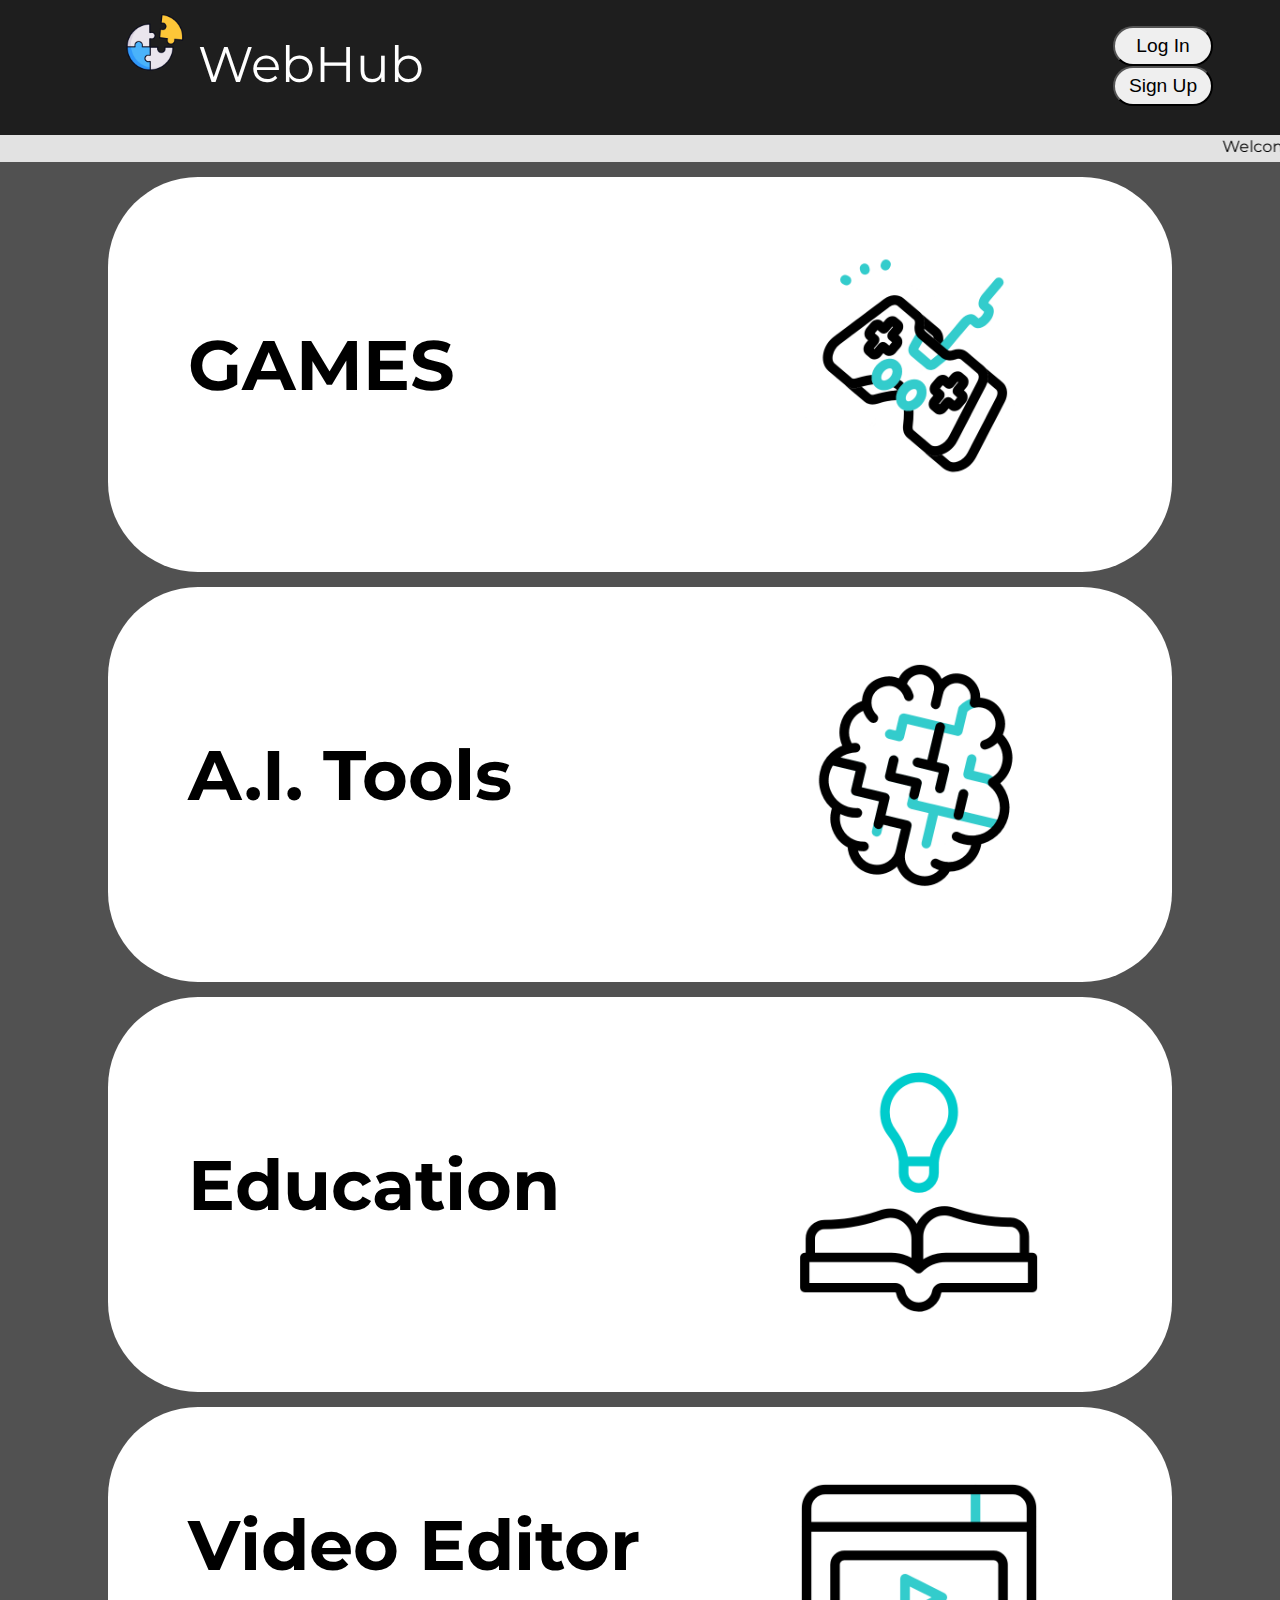
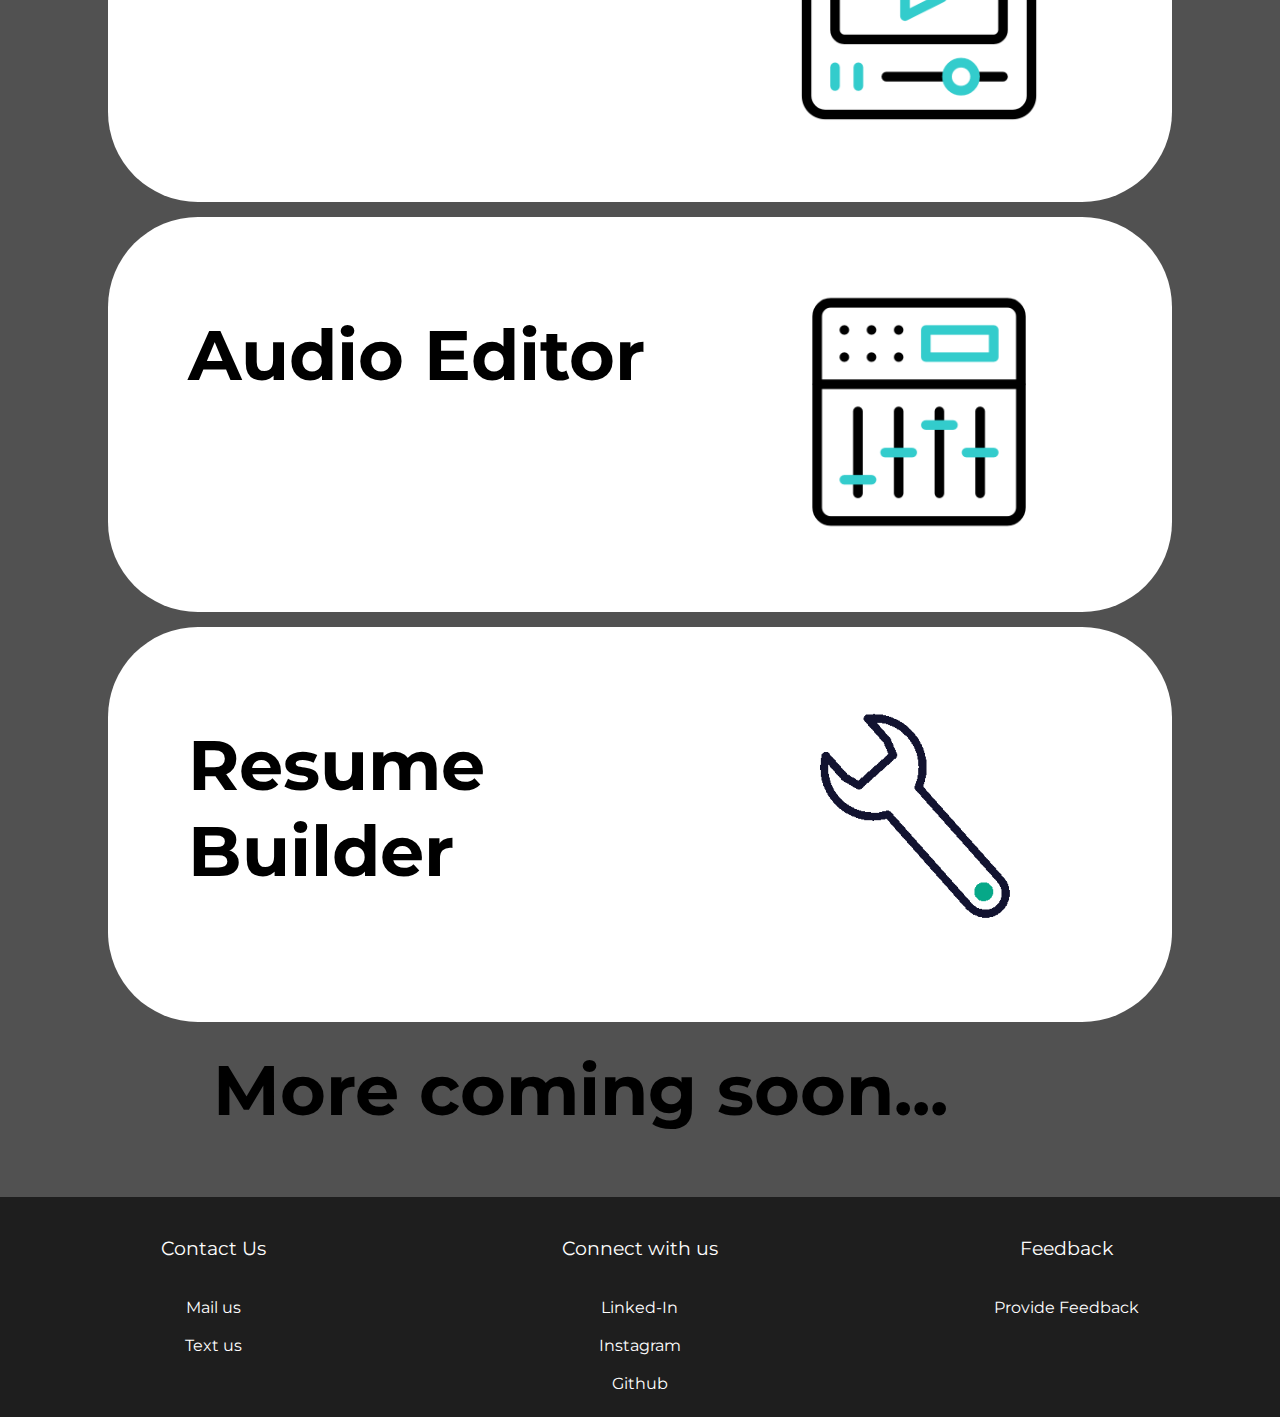
<file: index.html>
<!DOCTYPE html>
<html lang="en">

<head>

    <title>Home Page</title>
    
    <link href="https://cdn.jsdelivr.net/npm/bootstrap@5.3.0-alpha1/dist/css/bootstrap.min.css" rel="stylesheet" integrity="sha384-GLhlTQ8iRABdZLl6O3oVMWSktQOp6b7In1Zl3/Jr59b6EGGoI1aFkw7cmDA6j6gD" crossorigin="anonymous">
    <script src="https://cdn.jsdelivr.net/npm/bootstrap@5.3.0-alpha1/dist/js/bootstrap.bundle.min.js" integrity="sha384-w76AqPfDkMBDXo30jS1Sgez6pr3x5MlQ1ZAGC+nuZB+EYdgRZgiwxhTBTkF7CXvN" crossorigin="anonymous"></script>

    <link rel="stylesheet" href="home2.css">

</head>

<body>
    <div id="main">

        <header id="h1">
            <div id="logo"> <img src="animated-icons/186-puzzle-lineal.gif" alt="logo" id="puzzle"><a href="#"> WebHub </a></div>

            <div id="lgn">
               <a href="log-in.html"> <button >Log In</button></a><a href="log-in.html"><button href="log-in.html">Sign Up</button></a>
            </div>
        </header>

        <div id="mark">
            <marquee> Welcome to WebHub 🎉 </marquee>
        </div>

        <div id="box">
            
            <div id="game" onclick="location.href='gpage.html'" style="cursor: pointer;">
                <div class="game">GAMES</div>
                <div class="game" id="icon1"><center><img src="animated-icons/game-controller.gif" alt="joy-stick"></center></div>
            </div>

            <div id="ai"  onclick="location.href='aipage.html'" style="cursor: pointer;">
                <div class="game">A.I. Tools</div>
                <div class="game" id="icon2"><center><img src="animated-icons/maze.gif" alt="brain"></center></div>
            </div>

            <div id="code"  onclick="location.href='codes.html'" style="cursor: pointer;" >
                <div class="game">Education</div>
                <div class="game" id="icon3"><center><img src="animated-icons/book.gif" alt="book"></center></div>
            </div>

            <div id="video"  onclick="location.href='ve.html'" style="cursor: pointer;" >
                <div class="game" id="vdo" >Video Editor</div>
                <div class="game" id="icon4"><center><img src="animated-icons/video-channel.gif" alt="book"></center></div>
            </div>

            <div id="audio"  onclick="location.href='ae.html'" style="cursor: pointer;" >
                <div class="game" id="ado">Audio Editor</div>
                <div class="game" id="icon5"><center><img src="animated-icons/mixer.gif" alt="book"></center></div>
            </div>

            <div id="resume"  onclick="location.href='rb.html'" style="cursor: pointer;" >
                <div class="game" id="res">Resume Builder</div>
                <div class="game" id="icon6"><center><img src="animated-icons/409-tool-outline.gif" alt="book"></center></div>
            </div>

            <div id="more">More coming soon...</div>

        </div>

        <div id="extra">
            <div id="e1"><p>Contact Us</p>
            <ul>
                <a href="https://mail.google.com/mail/u/0/#inbox?compose=GTvVlcSBncVNkHsBSpjmtTCMxTvDBFzJKzljRbKtmwJFCxdxtfKkDCbxLDwPVXjVxFdXZNNKXbDNs" target="_blank"><li>Mail us</li></a>
                <a href=""><li>Text us</li></a>
            </ul>
            </div>
            <div id="e2"><p>Connect with us</p>
            <ul>
                <a href="https://www.linkedin.com/in/lavesh-manglani/" target="_blank"><li>Linked-In</li></a>
                <a href="https://www.instagram.com/manglani_lavesh/" target="_blank"><li>Instagram</li></a>
                <a href="https://github.com/Lavish4321" target="_blank"><li>Github</li></a>
            </ul>
            </div>
            <div id="e3"><p>Feedback</p>
            <ul>
                <a href="feed.html" target="_blank"><li>Provide Feedback</li></a>
            </ul>
            </div>
        </div>

    </div>

    <script>
        window.onscroll = function() {myFunction()};

var header = document.getElementById("h1");
var sticky = header.offsetTop;

function myFunction() {
  if (window.pageYOffset > sticky) {
    header.classList.add("sticky");
  } else {
    header.classList.remove("sticky");
  }
}
    </script>

</body>

</html>
</file>
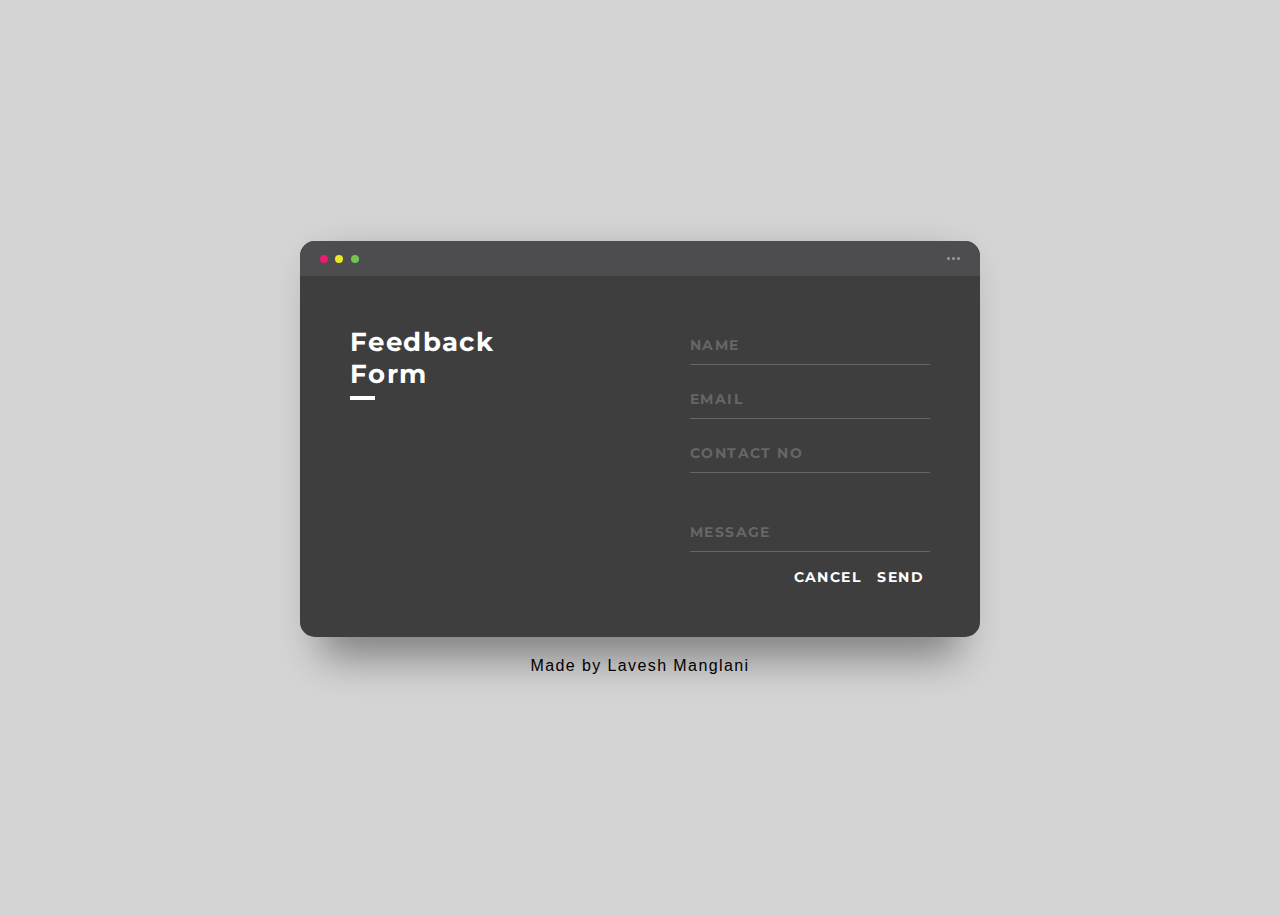
<file: feed.html>
<!DOCTYPE html>
<html lang="en">
<head>
    <meta charset="UTF-8">
    <meta http-equiv="X-UA-Compatible" content="IE=edge">
    <meta name="viewport" content="width=device-width, initial-scale=1.0">
    <title>Feedback Form</title>
    <link href="https://cdn.jsdelivr.net/npm/bootstrap@5.3.0-alpha1/dist/css/bootstrap.min.css" rel="stylesheet" integrity="sha384-GLhlTQ8iRABdZLl6O3oVMWSktQOp6b7In1Zl3/Jr59b6EGGoI1aFkw7cmDA6j6gD" crossorigin="anonymous">
    <script src="https://cdn.jsdelivr.net/npm/bootstrap@5.3.0-alpha1/dist/js/bootstrap.bundle.min.js" integrity="sha384-w76AqPfDkMBDXo30jS1Sgez6pr3x5MlQ1ZAGC+nuZB+EYdgRZgiwxhTBTkF7CXvN" crossorigin="anonymous"></script>


    <link rel="stylesheet" href="feed.css">
</head>
<body>
    <div class="background">
        <div class="container">
          <div class="screen">
            <div class="screen-header">
              <div class="screen-header-left">
                <div class="screen-header-button close"></div>
                <div class="screen-header-button maximize"></div>
                <div class="screen-header-button minimize"></div>
              </div>
              <div class="screen-header-right">
                <div class="screen-header-ellipsis"></div>
                <div class="screen-header-ellipsis"></div>
                <div class="screen-header-ellipsis"></div>
              </div>
            </div>
            <div class="screen-body">
              <div class="screen-body-item left">
                <div class="app-title">
                  <span>Feedback</span>
                  <span>Form</span>
                </div>
                
              </div>
              <div class="screen-body-item">
                <div class="app-form">
                  <div class="app-form-group">
                    <input class="app-form-control" placeholder="NAME">
                  </div>
                  <div class="app-form-group">
                    <input class="app-form-control" placeholder="EMAIL">
                  </div>
                  <div class="app-form-group">
                    <input class="app-form-control" placeholder="CONTACT NO">
                  </div>
                  <div class="app-form-group message">
                    <input class="app-form-control" placeholder="MESSAGE">
                  </div>
                  <div class="app-form-group buttons">
                    <button class="app-form-button">CANCEL</button>
                    <button class="app-form-button">SEND</button>
                  </div>
                </div>
              </div>
            </div>
          </div>
          <div class="credits" id="name">
            Made by Lavesh Manglani
            </a>
          </div>
        </div>
      </div>
</body>
</html>
</file>
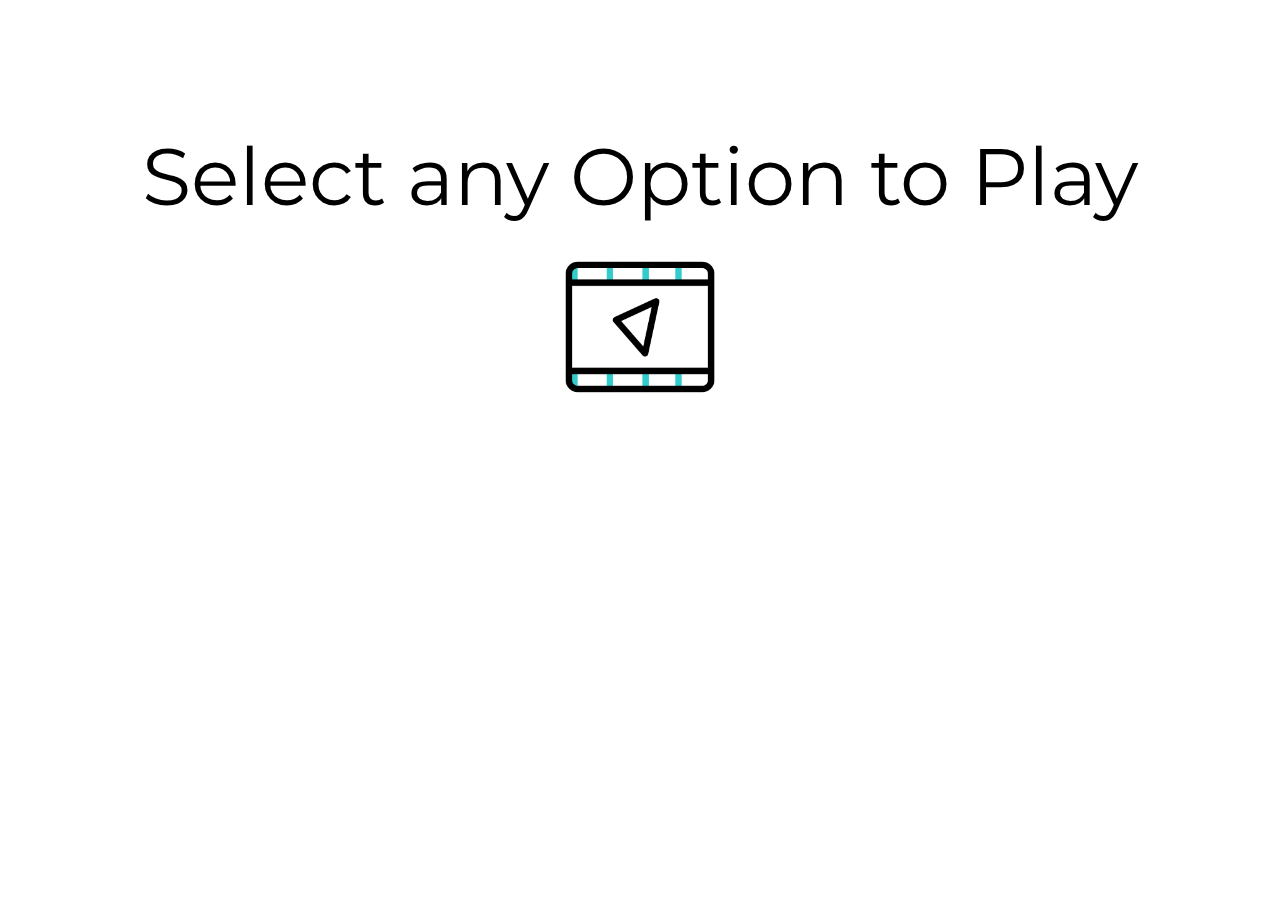
<file: play.html>
<!DOCTYPE html>
<html lang="en">
<head>
    <meta charset="UTF-8">
    <meta http-equiv="X-UA-Compatible" content="IE=edge">
    <meta name="viewport" content="width=device-width, initial-scale=1.0">
    <title>Play</title>

    <link href="https://cdn.jsdelivr.net/npm/bootstrap@5.3.0-alpha1/dist/css/bootstrap.min.css" rel="stylesheet" integrity="sha384-GLhlTQ8iRABdZLl6O3oVMWSktQOp6b7In1Zl3/Jr59b6EGGoI1aFkw7cmDA6j6gD" crossorigin="anonymous">
    <script src="https://cdn.jsdelivr.net/npm/bootstrap@5.3.0-alpha1/dist/js/bootstrap.bundle.min.js" integrity="sha384-w76AqPfDkMBDXo30jS1Sgez6pr3x5MlQ1ZAGC+nuZB+EYdgRZgiwxhTBTkF7CXvN" crossorigin="anonymous"></script>


    <style>
        @import url('https://fonts.googleapis.com/css2?family=Montserrat:wght@600&display=swap');
        #main {
            height: 100vh;

        }

        #main img {
            height: 200px;
        }

        #main #p {
            padding-top: 120px;
            font-size: 80px;
            font-family: 'Montserrat', sans-serif;
        }
    </style>
</head>
<body>
    <div id="main">
        <center>
        <div id="p">Select any Option to Play</div>
    <div><img src="animated-icons/video.gif" alt="play button"></div>
    </center>
</div>


</body>
</html>
</file>
<file: home2.css>
@import url('https://fonts.googleapis.com/css2?family=Montserrat:wght@600&display=swap');

body {
    margin: 0;
    font-family: 'Montserrat', sans-serif;
}

body::-webkit-scrollbar {
    width: 12px;
  }
   
  body::-webkit-scrollbar-track {
    box-shadow: inset 0 0 6px rgba(141, 20, 20, 0.3);
  }
   
  body::-webkit-scrollbar-thumb {
    background-color: rgba(0, 0, 0,0.5);
    border-radius: 5px;
  }

#main {
    height: 100vh;
    background-color: rgb(81,81,81);
}

#h1 {
    height: 15vh;
    background-color: rgb(30, 30, 30);
    display: flex;
}

#h1 #logo {
    height: 50px;
    width: 60%;
    font-size: 50px;
    padding-left: 115px;
    padding-top: 12px;
}

#puzzle {
    height: 70px;
    padding-top: 0px;
}

#main #h1 #logo a {
    text-decoration: none;
    color: rgb(255, 255, 255);
}

#h1 #lgn {
    text-align: center;
}

#mark {
    background-color: rgb(226, 226, 226);
    padding-top: 2px;
    height: 25px;
}

#box {
    background-color: rgb(81, 81, 81);
    height: auto;
    margin-top: 15px;
    padding-bottom: 50px;
}

#box div {
    height: 230px;
    width: 80%;
    background-color: rgba(255, 255, 255,1.1);
    margin: auto;
    border-radius: 90px;
    margin-top: 15px;
    padding-top:130px;
    font-size: 70px;
    font-weight:bold;
    padding-left: 40px;
    
}

#box #more {
    background-color: transparent;
    padding-top: 10px;
    padding-left: 170px;
    height: 100px;
  }

#box div:hover {
    transition: 0.7s;
    color: #45baba;
    border-radius: 0px;
}

#lgn button {
    margin: auto;
    width: 100px;
    margin-right: 15px;
    height: 40px;
    border-radius: 39px;
    cursor: pointer;
    font-size: larger;
}

#lgn button:hover{
    background-color: rgb(255, 255, 255);
    border-radius: 0%;
    transition: 0.7s;
}

#lgn {
    margin-left: 215px;
    margin-top: 26px;
}
/*-----------------------------------------------------------------*/
#extra {
    height: auto;
    width: 100%;
    background-color: rgb(30,30,30);
    padding-top: 20px;
}


#extra div{
    float: left;
    width: 33.33%;
    background-color: rgb(30,30,30);
    text-align: center;
    height: 200px;
    color: white;
}

#extra p {
    font-size: larger;
}

#extra p:hover  {
    text-decoration: underline 0.9px;
}

#extra li:hover {
    transform: scale(1.3);
    transition: 0.3s;
}

#extra a  {
    text-decoration: none;
    color: rgb(255, 255, 255);
    padding-left: 20px;
}

#extra ul {
    list-style: none;
    padding-left: 0px;
}

/* ------------------------------------------------------------------------------------------- */

#game .game , #ai .game , #code .game , #video .game , #audio .game , #resume .game{
    float: left;
    width: 45%;
}

#box #game , #box #ai , #box #code , #box #video , #box #audio , #box #resume{
    padding-top: 0px;
    height: 395px;
}
.game img {
    height: 300px;
}

#game #icon1 {
    padding-top: 0px;
}

#ai #icon2 {
    padding-top: 30px;
}

#code #icon3 {
    padding-top: 30px;
}

#video #icon4 {
    padding-top: 30px;
}

#audio #icon5 {
    padding-top: 30px;
}

#resume #icon6 {
    padding-top: 20px;
}

#resume #res {
    padding-top: 100px;
}

#box #res , #box #ado , #box #vdo {
    padding-top: 80px;
}
/*------------------------------------------------*/

.sticky {
    position: fixed;
    top: 0;
    width: 100%;
  }
</file>
<file: feed.css>
@import url("https://fonts.googleapis.com/css2?family=Montserrat:wght@600&display=swap");


*, *:before, *:after {
    box-sizing: border-box;
    -webkit-font-smoothing: antialiased;
    -moz-osx-font-smoothing: grayscale;
  }
  
  body {
    /*background: linear-gradient(to right bottom, #1d91ea , #90eb46  , rgb(228, 100, 100) , yellow, orange);*/
    background-color: #d4d4d4;
    font-size: 12px;
  }
  
  body, button, input {
    font-family: 'Montserrat', sans-serif;
    font-weight: 700;
    letter-spacing: 1.4px;
  }
  
  .background {
    display: flex;
    min-height: 100vh;
  }
  
  .container {
    flex: 0 1 700px;
    margin: auto;
    padding: 10px;
  }
  
  .screen {
    position: relative;
    background: #3e3e3e;
    border-radius: 15px;
  }
  
  .screen:after {
    content: '';
    display: block;
    position: absolute;
    top: 0;
    left: 20px;
    right: 20px;
    bottom: 0;
    border-radius: 15px;
    box-shadow: 0 20px 40px rgba(0, 0, 0, .4);
    z-index: -1;
  }
  
  .screen-header {
    display: flex;
    align-items: center;
    padding: 10px 20px;
    background: #4d4d4f;
    border-top-left-radius: 15px;
    border-top-right-radius: 15px;
  }
  
  .screen-header-left {
    margin-right: auto;
  }
  
  .screen-header-button {
    display: inline-block;
    width: 8px;
    height: 8px;
    margin-right: 3px;
    border-radius: 8px;
    background: white;
  }
  
  .screen-header-button.close {
    background: #ed1c6f;
  }
  
  .screen-header-button.maximize {
    background: #e8e925;
  }
  
  .screen-header-button.minimize {
    background: #74c54f;
  }
  
  .screen-header-right {
    display: flex;
  }
  
  .screen-header-ellipsis {
    width: 3px;
    height: 3px;
    margin-left: 2px;
    border-radius: 8px;
    background: #999;
  }
  
  .screen-body {
    display: flex;
  }
  
  .screen-body-item {
    flex: 1;
    padding: 50px;
  }
  
  .screen-body-item.left {
    display: flex;
    flex-direction: column;
  }
  
  .app-title {
    display: flex;
    flex-direction: column;
    position: relative;
    color: #ffffff;
    font-size: 26px;
  }
  
  .app-title:after {
    content: '';
    display: block;
    position: absolute;
    left: 0;
    bottom: -10px;
    width: 25px;
    height: 4px;
    background: #ffffff;
  }
  
  .app-contact {
    margin-top: auto;
    font-size: 8px;
    color: #888;
  }
  
  .app-form-group {
    margin-bottom: 15px;
  }
  
  .app-form-group.message {
    margin-top: 40px;
  }
  
  .app-form-group.buttons {
    margin-bottom: 0;
    text-align: right;
  }
  
  .app-form-control {
    width: 100%;
    padding: 10px 0;
    background: none;
    border: none;
    border-bottom: 1px solid #666;
    color: #ddd;
    font-size: 14px;
    text-transform: uppercase;
    outline: none;
    transition: border-color .2s;
  }
  
  .app-form-control::placeholder {
    color: #666;
  }
  
  .app-form-control:focus {
    border-bottom-color: #ddd;
  }
  
  .app-form-button {
    background: none;
    border: none;
    color:#ffffff;
    font-size: 14px;
    cursor: pointer;
    outline: none;
  }
  
  .app-form-button:hover {
    color: #ffffff;
  }
  
  .credits {
    display: flex;
    justify-content: center;
    align-items: center;
    margin-top: 20px;
    color: #ffffff;
    font-family: 'Roboto Condensed', sans-serif;
    font-size: 16px;
    font-weight: normal;
  }
  
  .credits-link {
    display: flex;
    align-items: center;
    color: #fff;
    font-weight: bold;
    text-decoration: none;
  }
  
  .dribbble {
    width: 20px;
    height: 20px;
    margin: 0 5px;
  }
  
  @media screen and (max-width: 520px) {
    .screen-body {
      flex-direction: column;
    }
  
    .screen-body-item.left {
      margin-bottom: 30px;
    }
  
    .app-title {
      flex-direction: row;
    }
  
    .app-title span {
      margin-right: 12px;
    }
  
    .app-title:after {
      display: none;
    }
  }
  
  @media screen and (max-width: 600px) {
    .screen-body {
      padding: 40px;
    }
  
    .screen-body-item {
      padding: 0;
    }
  }

  #name {
    color: black;
  }

  body {
    font-family: 'Montserrat', sans-serif; ;
  }
</file>
